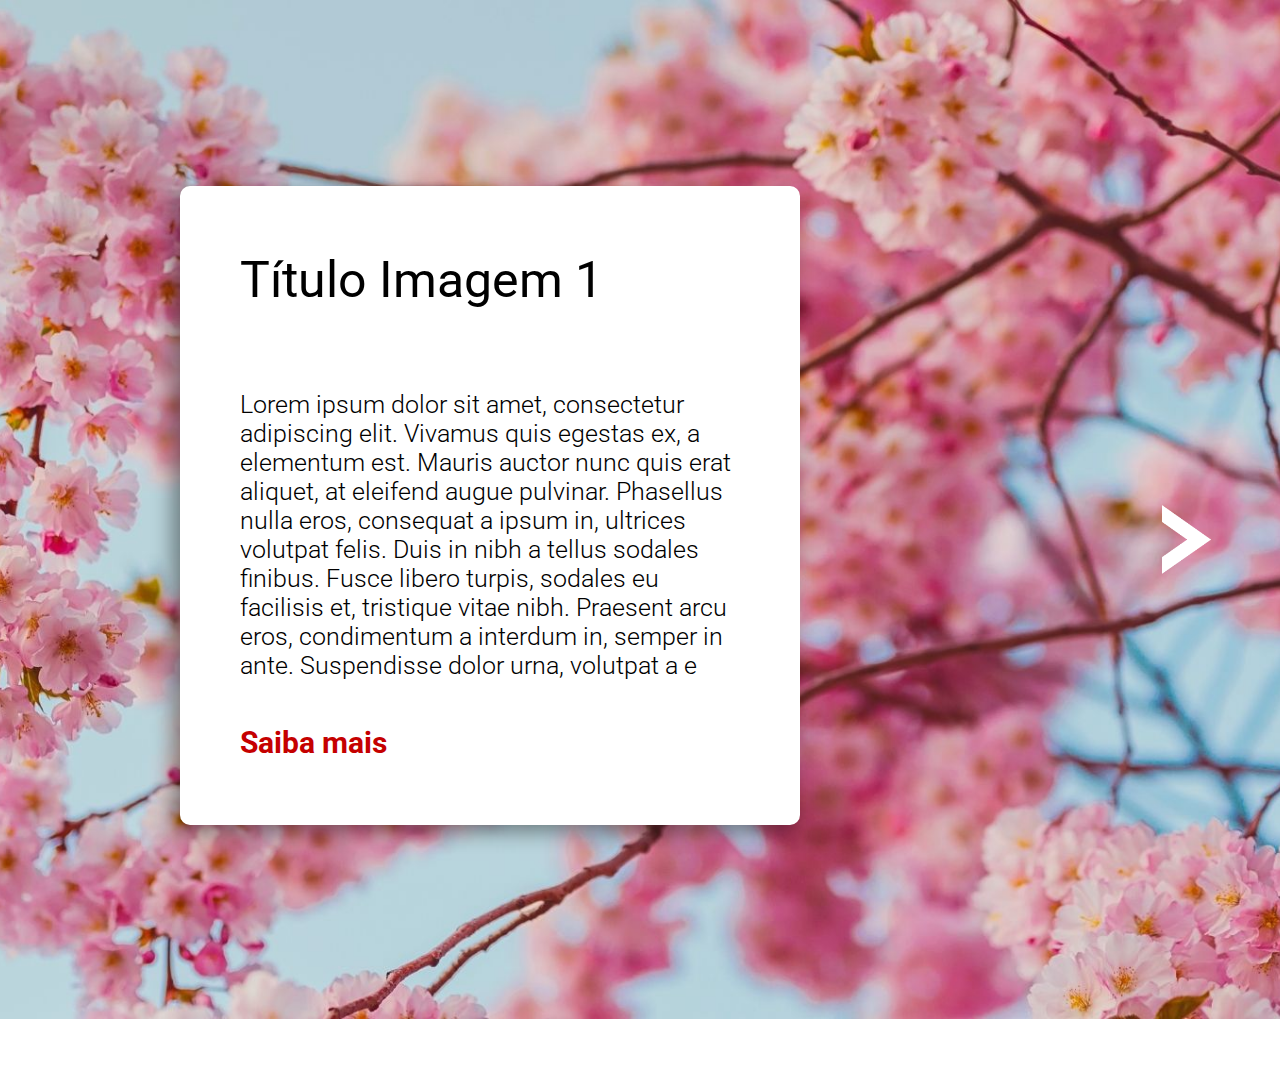
<file: desafio-1/index.html>
<!DOCTYPE html>
<html lang="en">

<head>
    <meta charset="UTF-8">
    <meta http-equiv="X-UA-Compatible" content="IE=edge">
    <meta name="viewport" content="width=device-width, initial-scale=1.0">
    <title>Desafio-1</title>
    <link rel="stylesheet" href="./assets/css/reset.css">
    <link rel="stylesheet" href="./assets/css/style.css">
</head>

<body>
    <main>
        <div class="image image-1 show">
            <div class="text-box">
                <h2>Título Imagem 1</h2>
                <p>Lorem ipsum dolor sit amet, consectetur adipiscing elit. Vivamus quis egestas ex, a elementum est. Mauris auctor nunc quis erat aliquet, at eleifend augue pulvinar. Phasellus nulla eros, consequat a ipsum in, ultrices volutpat felis. Duis in nibh a tellus sodales finibus. Fusce libero turpis, sodales eu facilisis et, tristique vitae nibh. Praesent arcu eros, condimentum a interdum in, semper in ante. Suspendisse dolor urna, volutpat a e</p>
                <a href="#">Saiba mais</a>
            </div>
        </div>

        <div class="image image-2">
            <div class="text-box">
                <h2>Título Imagem 2</h2>
                <p>Lorem ipsum dolor sit amet, consectetur adipiscing elit. Vivamus quis egestas ex, a elementum est. Mauris auctor nunc quis erat aliquet, at eleifend augue pulvinar. Phasellus nulla eros, consequat a ipsum in, ultrices volutpat felis. Duis in nibh a tellus sodales finibus. Fusce libero turpis, sodales eu facilisis et, tristique vitae nibh. Praesent arcu eros, condimentum a interdum in, semper in ante. Suspendisse dolor urna, volutpat a e</p>
                <a href="#">Saiba mais</a>
            </div>
        </div>

        <div class="image image-3">
            <div class="text-box">
                <h2>Título Imagem 3</h2>
                <p>Lorem ipsum dolor sit amet, consectetur adipiscing elit. Vivamus quis egestas ex, a elementum est. Mauris auctor nunc quis erat aliquet, at eleifend augue pulvinar. Phasellus nulla eros, consequat a ipsum in, ultrices volutpat felis. Duis in nibh a tellus sodales finibus. Fusce libero turpis, sodales eu facilisis et, tristique vitae nibh. Praesent arcu eros, condimentum a interdum in, semper in ante. Suspendisse dolor urna, volutpat a e</p>
                <a href="#">Saiba mais</a>
            </div>
        </div>

        <div class="image image-4">
            <div class="text-box">
                <h2>Título Imagem 4</h2>
                <p>Lorem ipsum dolor sit amet, consectetur adipiscing elit. Vivamus quis egestas ex, a elementum est. Mauris auctor nunc quis erat aliquet, at eleifend augue pulvinar. Phasellus nulla eros, consequat a ipsum in, ultrices volutpat felis. Duis in nibh a tellus sodales finibus. Fusce libero turpis, sodales eu facilisis et, tristique vitae nibh. Praesent arcu eros, condimentum a interdum in, semper in ante. Suspendisse dolor urna, volutpat a e</p>
                <a href="#">Saiba mais</a>
            </div>
        </div>

        <a href="#" class="arrow right-arrow">Avançar</a>
        <a href="#" class="arrow left-arrow">Voltar</a>
    </main>
    <script src="./assets/carrossel.js"></script>
</body>

</html>
</file>
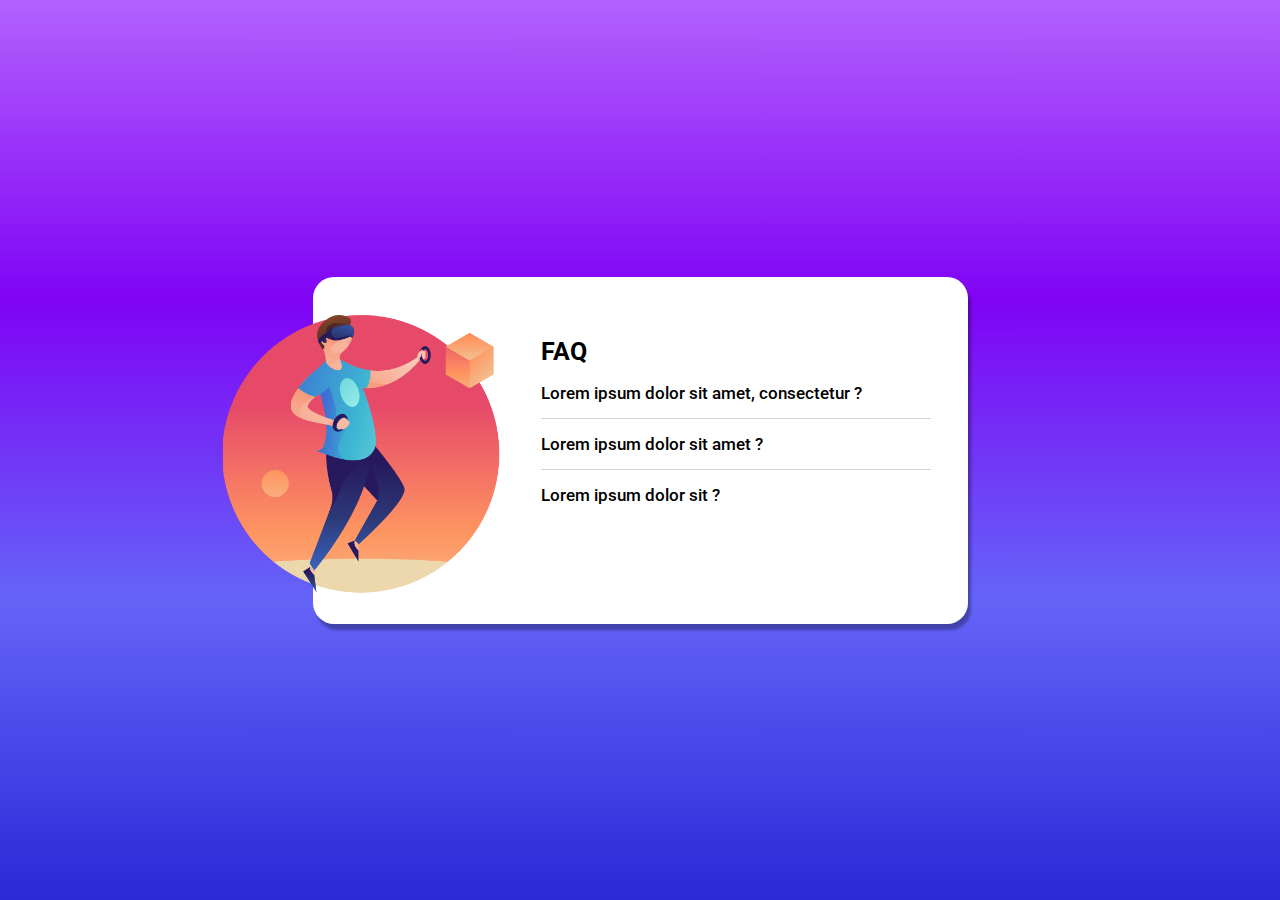
<file: desafio-2/index.html>
<!DOCTYPE html>
<html lang="en">
<head>
    <meta charset="UTF-8">
    <meta http-equiv="X-UA-Compatible" content="IE=edge">
    <meta name="viewport" content="width=device-width, initial-scale=1.0">
    <title>Desafio-2</title>
    <link rel="stylesheet" href="./assets/css/reset.css">
    <link rel="stylesheet" href="./assets/css/style.css">
</head>
<body>
    <section class="card">
        <div class="text">
            <img src="./assets/imagens/imagem.png" alt="illustration" class="illustration">
            <h1>FAQ</h1>

            <div class="query">
                <input type="radio" name="acordeon" id="acordeon-1">
                <label for="acordeon-1">
                    <div class="header">
                        <h2>Lorem ipsum dolor sit amet, consectetur ? </h2>
                        <div class="arrow"></div>
                    </div>
                </label>
                <p>Lorem ipsum dolor sit amet, consectetur adipiscing elit. Vivamus quis egestas ex, a elementum est. Mauris auctor nunc quis erat.</p>
            </div>

            <div class="query">
                <input type="radio" name="acordeon" id="acordeon-2">
                <label for="acordeon-2">
                    <div class="header">
                        <h2>Lorem ipsum dolor sit amet ? </h2>
                        <div class="arrow"></div>
                    </div>
                </label>
                <p>Lorem ipsum dolor sit amet, consectetur adipiscing elit. Vivamus quis egestas ex, a elementum est. Mauris auctor nunc quis erat.</p>
            </div>

            <div class="query">
                <input type="radio" name="acordeon" id="acordeon-3">
                <label for="acordeon-3">
                    <div class="header">
                        <h2>Lorem ipsum dolor sit ? </h2>
                        <div class="arrow"></div>
                    </div>
                </label>
                <p>Lorem ipsum dolor sit amet, consectetur adipiscing elit. Vivamus quis egestas ex, a elementum est. Mauris auctor nunc quis erat.</p>
            </div>
        </div>

    </section>
    
</body>
</html>
</file>
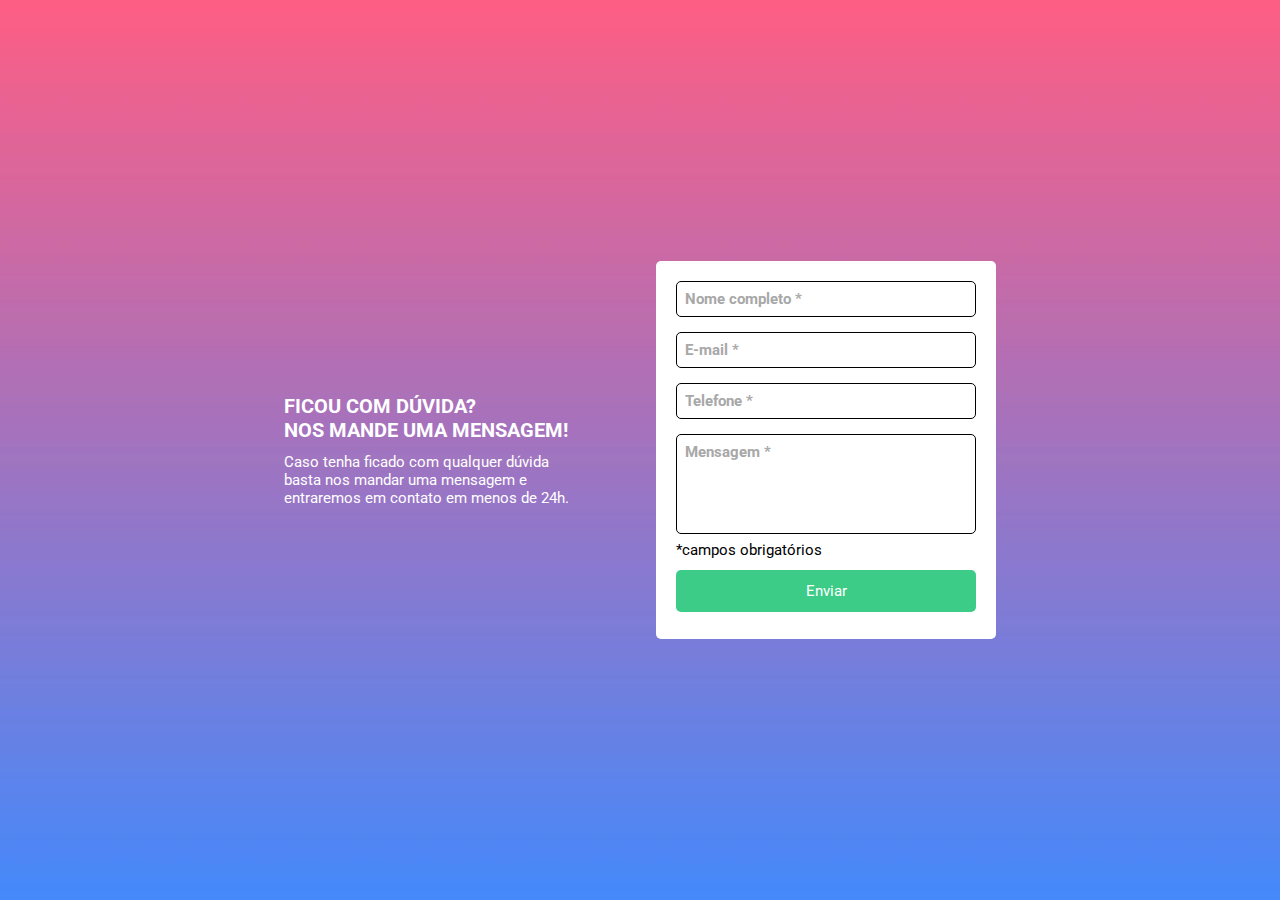
<file: desafio-3/index.html>
<!DOCTYPE html>
<html lang="en">

<head>
    <meta charset="UTF-8">
    <meta http-equiv="X-UA-Compatible" content="IE=edge">
    <meta name="viewport" content="width=device-width, initial-scale=1.0">
    <title>Desafio-3</title>
    <link rel="stylesheet" href="./assets/css/style.css">
</head>

<body>
    <main>
        <section class="texto">
            <h1>Ficou com dúvida? <br> Nos mande uma mensagem!</h1>

            <p>Caso tenha ficado com qualquer dúvida basta nos mandar uma mensagem e entraremos em contato em menos de
                24h.</p>
        </section>

        <form method="post" class="formulario" autocomplete="off">
            <input type="text" name="nome" id="nome" placeholder="Nome completo *" class="input">
            <p class="aviso aviso-text"></p>

            <input type="email" name="email" id="email" placeholder="E-mail *" class="input">
            <p class="aviso aviso-email"></p>

            <input type="tel" name="telefone" id="telefone" placeholder="Telefone *" class="input">
            <p class="aviso aviso-telefone"></p>

            <textarea name="mensagem" id="mensagem" placeholder="Mensagem *" class="input"></textarea>
            <p class="aviso aviso-mensagem"></p>

            <p class="campo-obrigatorio">*campos obrigatórios</p>

            <button type="submit" class="submit">Enviar</button>
        </form>
    </main>

    <script src="./assets/js/index.js"></script>
</body>

</html>
</file>
<file: desafio-1/assets/css/style.css>
:root {
    --cor01: #C50000;
    --cor02: #D9DD10;
    --cor03: #A63A17;
    --cor04: #10ACDD;
}

body {
    max-width: 1920px;
    height: 1080px;
    overflow-y: hidden;
    margin: 0 auto;
}

main {
    width: 100%;
    position: relative;
}

main .arrow {
    position: absolute;
    width: 4.9rem;
    height: 7.8rem;
    background: url(../imagens/seta.png) center center no-repeat;
    background-size: contain;
    text-indent: 100%;
    overflow: hidden;
    animation-name: none;
}

main .right-arrow {
    right: 6.9rem;
    top: 500px;
    bottom: 500px;
    transition: 0.3s ease-in-out;
    
}

main .right-arrow:hover {
    transform: scale(1.2)
}

main .left-arrow {
    left: 6.9rem;
    top: 501px;
    bottom: 501px;
    transform: rotateY(180deg);
    transition: 0.3s ease-in-out;
    display: none;
}

main .left-arrow:hover {
    transform: scale(1.2)rotateY(180deg);
}

main .image {
    display: none;
}

main .image.show {
    display: block;
    width: 100%;
    height: 100%;
    padding: 186px 180px 194px;
    animation: fade-in 2s;
}

@keyframes fade-in {
    from {opacity: 0.6; transition: 0.5s ease-in-out;}
    to {opacity: 1}
}

main .image.image-1 {
    background: url(../imagens/4.jpg) center center no-repeat;
    background-size: cover;
}

main .image.image-2 {
    background: url(../imagens/1.jpg) center center no-repeat;
    background-size: cover;
}

main .image.image-3 {
    background: url(../imagens/3.jpg) center center no-repeat;
    background-size: cover;
}

main .image.image-4 {
    background: url(../imagens/2.jpg) center center no-repeat;
    background-size: cover;
}

main .text-box {
    width: 62rem;
    padding: 6.5rem 6rem;
    background-color: white;
    border-radius: 10px;
    box-shadow: -8px 7px 20px 0px rgba(0, 0, 0, 0.411);
}

main .text-box h2 {
    font-weight: 400;
    font-size: 5rem;
}

main .text-box p {
    width: 50rem;
    font-weight: 300;
    font-size: 2.5rem;
    margin-top: 8.1rem;
    margin-bottom: 4.5rem;
}

main .image-1 .text-box a,
main .image-2 .text-box a,
main .image-3 .text-box a,
main .image-4 .text-box a {
    font-size: 3rem;
    font-weight: 700;
}

main .image-1 .text-box a,
main .image-1 .text-box a:visited {
    color: var(--cor01);
}

main .image-2 .text-box a,
main .image-2 .text-box a:visited {
    color: var(--cor02);
}

main .image-3 .text-box a,
main .image-3 .text-box a:visited {
    color: var(--cor03);
}

main .image-4 .text-box a,
main .image-4 .text-box a:visited {
    color: var(--cor04);
}
</file>
<file: desafio-2/assets/css/style.css>
body {
    background: linear-gradient(to bottom, rgb(178, 97, 253), rgb(128, 3, 245), rgba(74, 74, 247, 0.856), rgb(41, 41, 216)) no-repeat;
    max-width: 1920px;
    height: 100vh;
    overflow: hidden;
    display: flex;
    justify-content: center;
    align-items: center;
    margin: 0 auto;
}

.card {
    width: 655px;
    height: 347px;
    background-color: #fff;
    border-radius: 21px;
    position: relative;
    box-shadow: 3px 6px 3px rgba(0, 0, 0, 0.301);
}

.card .illustration {
    width: 278px;
    height: 293px;
    position: absolute;
    right: 467px;
    bottom: 21px;
}

.card .text {
    margin: 60px 37px 60px 228px;
    width: 390px;
}

.card p {
    opacity: 0; 
    height: 0;
    font-weight: 300;
}

.card h1 {
    font-weight: 700;
    font-size: 2.5rem;
    margin-bottom: 17px;
}

.card .header {
    display: flex;
    align-items: center;
    justify-content: space-between;
}

.card .header h2 {
    font-weight: 500;
    font-size: 1.7rem;
    cursor: pointer;
}

.card .header .seta {
    background: url(../imagens/seta.png) center center no-repeat;
    background-size: contain;
    width: 15px;
    height: 8.86px;
    cursor: pointer;
    transform: rotate(-90deg);
    transition: 0.2s ease-in-out;
}

.card .query input {
    display: none;
}

.card .query input:checked ~ label .seta {
    background: url(../imagens/seta-colorida.png) center center no-repeat;
    background-size: contain;
    width: 15px;
    height: 8.86px;
    cursor: pointer;
    transform: rotate(0deg);
}

.card .query [name='acordeon']:checked ~ label + p {
    animation: expand forwards 0.1s ease-out;
    margin-top: 15px;
}

@-webkit-keyframes expand {
    0% {
        height: 0;
    }

    100% {
        height: 50px;
        opacity: 1;  
    }
}

.card .query {
    margin-bottom: 15px;
}

.card .query:nth-child(4) {
    border-top: 1px solid var(--hr-color);
    border-bottom: 1px solid var(--hr-color);
    width: 390px;
    padding: 15px 0px;
}
</file>
<file: desafio-3/assets/css/style.css>
@import url('https://fonts.googleapis.com/css2?family=Roboto:wght@400;500;700&display=swap');

html {
    font-size: 62.5%;
}

* {
    margin: 0;
    padding: 0;
    box-sizing: border-box;
    font-size: 1.5rem;
    font-family: 'Roboto', sans-serif;
    font-weight: 400;
    border-radius: 5px;
}

body {
    display: flex;
    justify-content: center;
    align-items: center;
    background: url(../imagens/bg-repeat.jpg) center center repeat-x;
    background-size: contain;
    max-width: 1920px;
    height: 100vh;
    margin: 0 auto;
}

main {
    display: flex;
    align-items: center;
    justify-content: center;
}

main .texto {
    color: white;
}

main .texto h1 {
    font-weight: 700;
    text-transform: uppercase;
    font-size: 2rem;
    margin-bottom: 1.1rem;
}

main .texto p {
    font-size: 1.5rem;
    font-weight: 400;
    width: 300px;
}

main .formulario {
    display: flex;
    flex-direction: column;
    background-color: #fff;
    padding: 20px 20px 22px;
    width: 340px;
    height: 378px;
    margin-left: 72px;
}

main .formulario .input,
main .formulario textarea {
    border: 1px solid;
    padding: 8px;
    font-weight: 700;
    margin-top: 15px;
    outline: none;
}

main .formulario #nome {
    margin-top: 0px;
}

main .formulario input::placeholder,
main .formulario textarea::placeholder {
    color: #A8A8A8;
}

main .formulario textarea {
    width: 300px;
    height: 100px;
    resize: none;
}

main .formulario .input:focus,
main .formulario textarea:focus {
    border: 2px solid #00C22B;
}

main .formulario .aviso {
    font-weight: 400;
    font-size: 0.8rem;
    color: red;
}

main .formulario .campo-obrigatorio {
    margin: 7px 0 11px; 
}

main .formulario .submit {
    color: #FFF;
    background-color: #3CCC87;
    border: none;
    padding: 12px;
}
</file>
